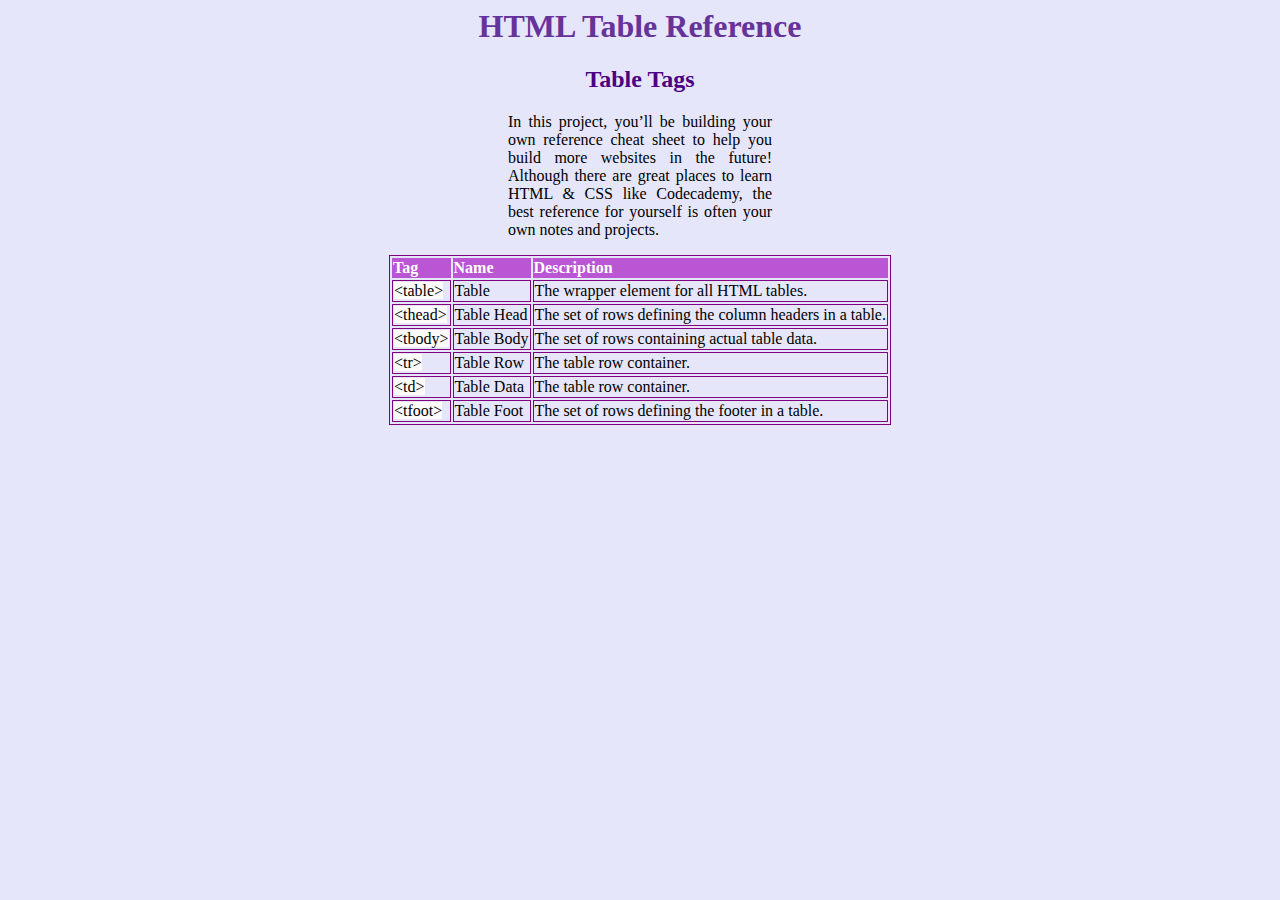
<file: Challenge Project 1 - Cheat Sheet/index.html>
<html> 
  <head>
    <title>HTML Table Reference</title>
    <link href="./resources/css/index.css" type="text/css" rel="stylesheet">
  </head>
<body>

    <div>
        <h1>HTML Table Reference</h1>
        <h2>Table Tags</h2>
        <p>In this project, you’ll be building your own reference cheat sheet to help you build more websites in the future! Although there are great places to learn HTML & CSS like Codecademy, the best reference for yourself is often your own notes and projects.</p>
    </div>

<div>
    <table class="center">
        <tr>
          <th>Tag</th>
          <th>Name</th>
          <th>Description</th>
        </tr>
        <tr>
          <td style="color: black;"><mark style="background-color: Snow;">&lt;table&gt;</td>
          <td>Table</td>
          <td>The wrapper element for all HTML tables.</td>
        </tr>
        <tr>
          <td style="color: black;"><mark style="background-color: Snow;">&lt;thead&gt;</td>
          <td>Table Head</td>
          <td>The set of rows defining the column headers in a table.</td>
        </tr>
        <tr>
          <td style="color: black;"><mark style="background-color: Snow;">&lt;tbody&gt;</td>
          <td>Table Body</td>
          <td>The set of rows containing actual table data.</td>
        </tr>
        <tr>
            <td style="color: black;"><mark style="background-color: Snow;">&lt;tr&gt;</td>
            <td>Table Row</td>
            <td>The table row container.</td>
          </tr>
          <tr>
            <td style="color: black;"><mark style="background-color: Snow;">&lt;td&gt;</td>
            <td>Table Data</td>
            <td>The table row container.</td>
          </tr>
          <tr>
            <td style="color: black;"><mark style="background-color: Snow;">&lt;tfoot&gt;</td>
            <td>Table Foot</td>
            <td>The set of rows defining the footer in a table.</td>
          </tr>
      </table>
</div>
</body>
</file>
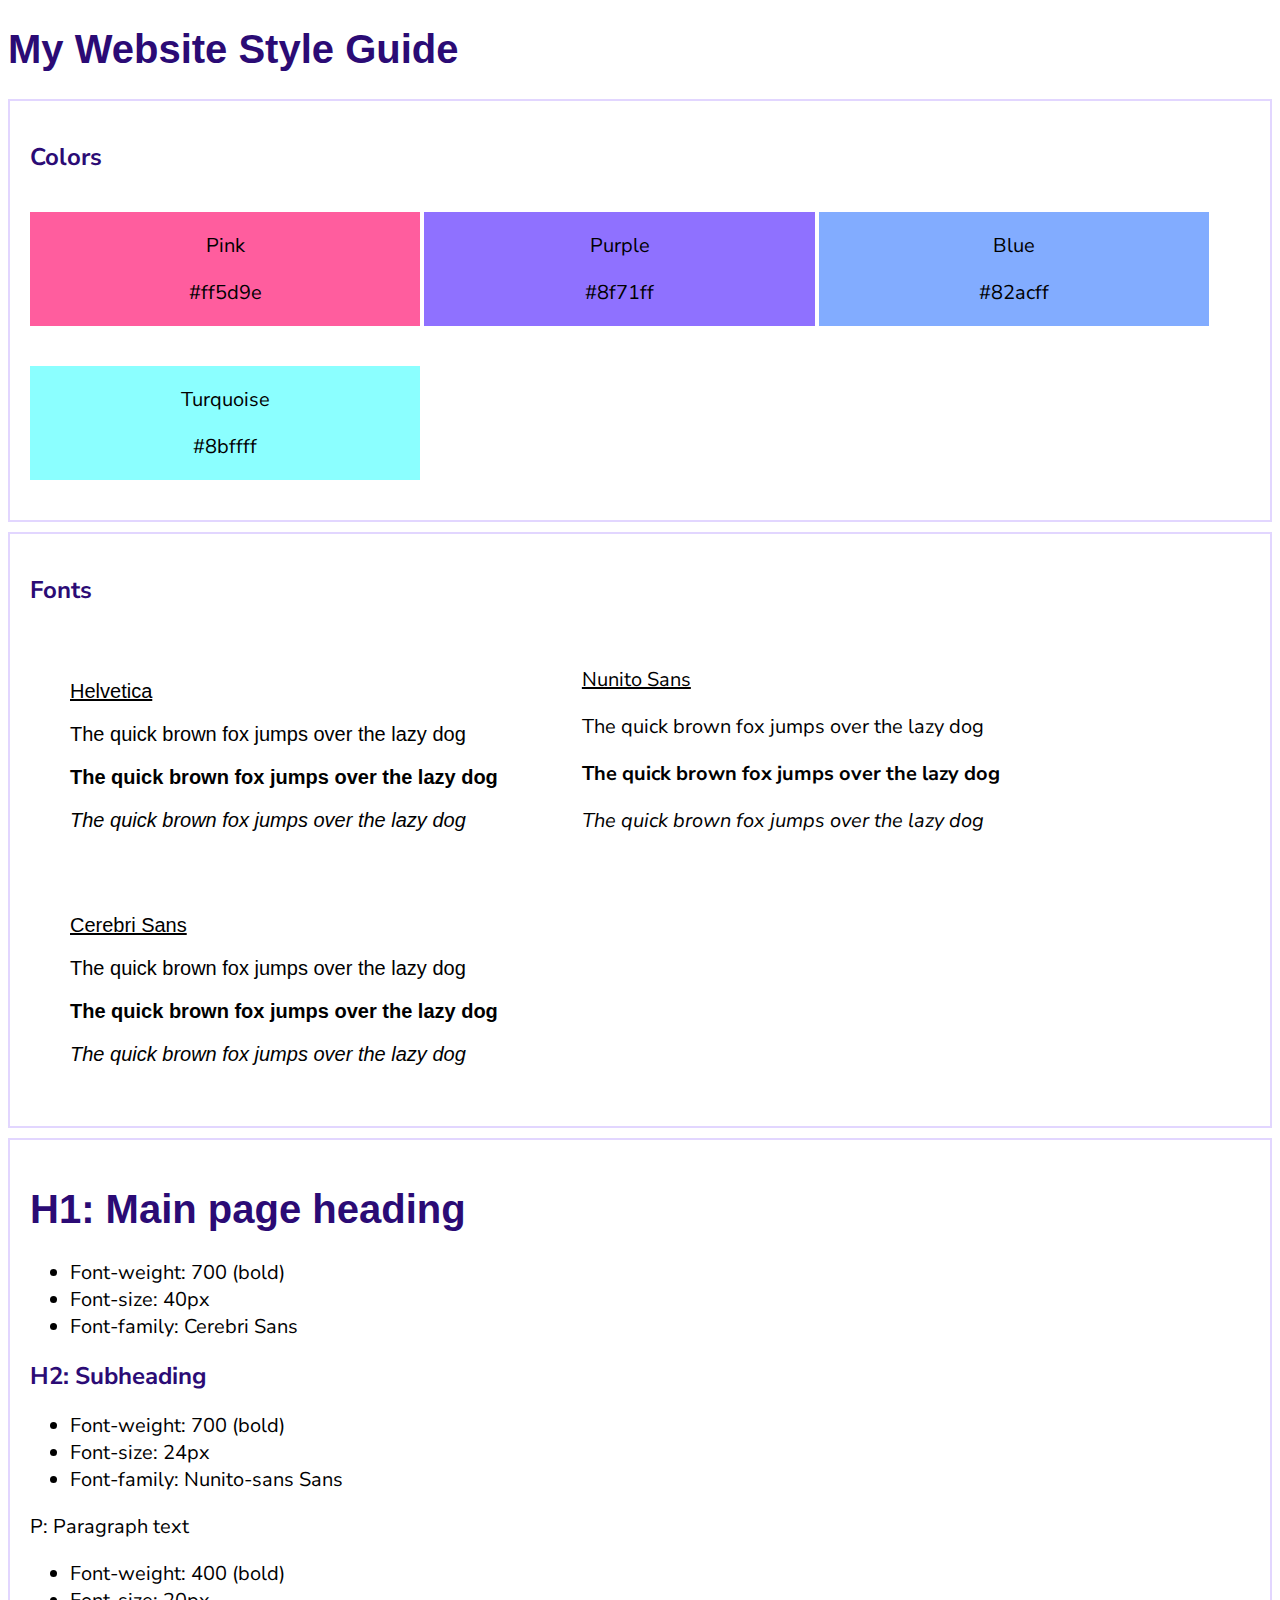
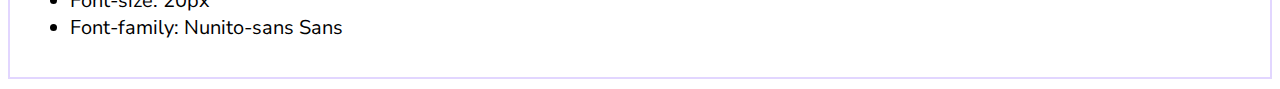
<file: Challenge Project 2 - Design /index.html>
<!DOCTYPE html>
<html lang="en"> 
  <head>
    <title>My Website Style Guide</title>
    <link href="./resources/css/styles.css" type="text/css" rel="stylesheet">
    <link rel="preconnect" href="https://fonts.googleapis.com">
    <link rel="preconnect" href="https://fonts.gstatic.com" crossorigin>
    <link href="https://fonts.googleapis.com/css2?family=Nunito+Sans:ital,wght@0,400;0,700;1,400&display=swap" rel="stylesheet">
  </head>
<body>

  
        <h1>My Website Style Guide</h1>
    <div class="container">
        <h2>Colors</h2>
            <div class="first-color">
                <p class="color-label">Pink</p>
                <p class="color-hex">#ff5d9e</p>
            </div>
            <div class="second-color">
                <p class="color-label">Purple</p>    
                <p class="color-hex">#8f71ff</p>
            </div>
            <div class="third-color">
                <p class="color-label">Blue</p>
                <p class="color-hex">#82acff</p>
            </div>
            <div class="fourth-color">
                <p class="color-label">Turquoise</p>
                <p class="color-hex">#8bffff</p>
            </div>
    </div>

    <div class="container">
        <h2>Fonts</h2>
            <div class="font-container">
                <div class="font-panel">
                <p class="font-label Helvetica">Helvetica</p>
                <p class="regular Helvetica">The quick brown fox jumps over the lazy dog</p>
                <p class="bold Helvetica">The quick brown fox jumps over the lazy dog</p>
                <p class="italic Helvetica">The quick brown fox jumps over the lazy dog</p>
                </div>
            </div>
            <div class="font-container">
                <div class="font-panel">
                <p class="font-label Nunito-sans">Nunito Sans</p>
                <p class="regular Nunito-sans">The quick brown fox jumps over the lazy dog</p>
                <p class="bold Nunito-sans">The quick brown fox jumps over the lazy dog</p>
                <p class="italic Nunito-sans">The quick brown fox jumps over the lazy dog</p>
                </div>
            </div>
            <div class="font-container">
                <div class="font-panel">
                <p class="font-label Cerebri-Sans">Cerebri Sans</p>
                <p class="regular Cerebri-Sans">The quick brown fox jumps over the lazy dog</p>
                <p class="bold Cerebri-Sans">The quick brown fox jumps over the lazy dog</p>
                <p class="italic Cerebri-Sans">The quick brown fox jumps over the lazy dog</p>
                </div>
            </div>

    </div>

    <div class="container">
        <h1>H1: Main page heading</h1>
            <div>
                <ul>
                    <li>Font-weight: 700 (bold)</li>
                    <li>Font-size: 40px</li>
                    <li>Font-family: Cerebri Sans</li>
                </ul>
            </div>
            
            <h2>H2: Subheading</h2>
            <div>
                <ul>
                    <li>Font-weight: 700 (bold)</li>
                    <li>Font-size: 24px</li>
                    <li>Font-family: Nunito-sans Sans</li>
                </ul>
            </div>

            <p>P: Paragraph text</p>
            <div>
                <ul>
                    <li>Font-weight: 400 (bold)</li>
                    <li>Font-size: 20px</li>
                    <li>Font-family: Nunito-sans Sans</li>
                </ul>
            </div>

    </div>
</body>
</file>
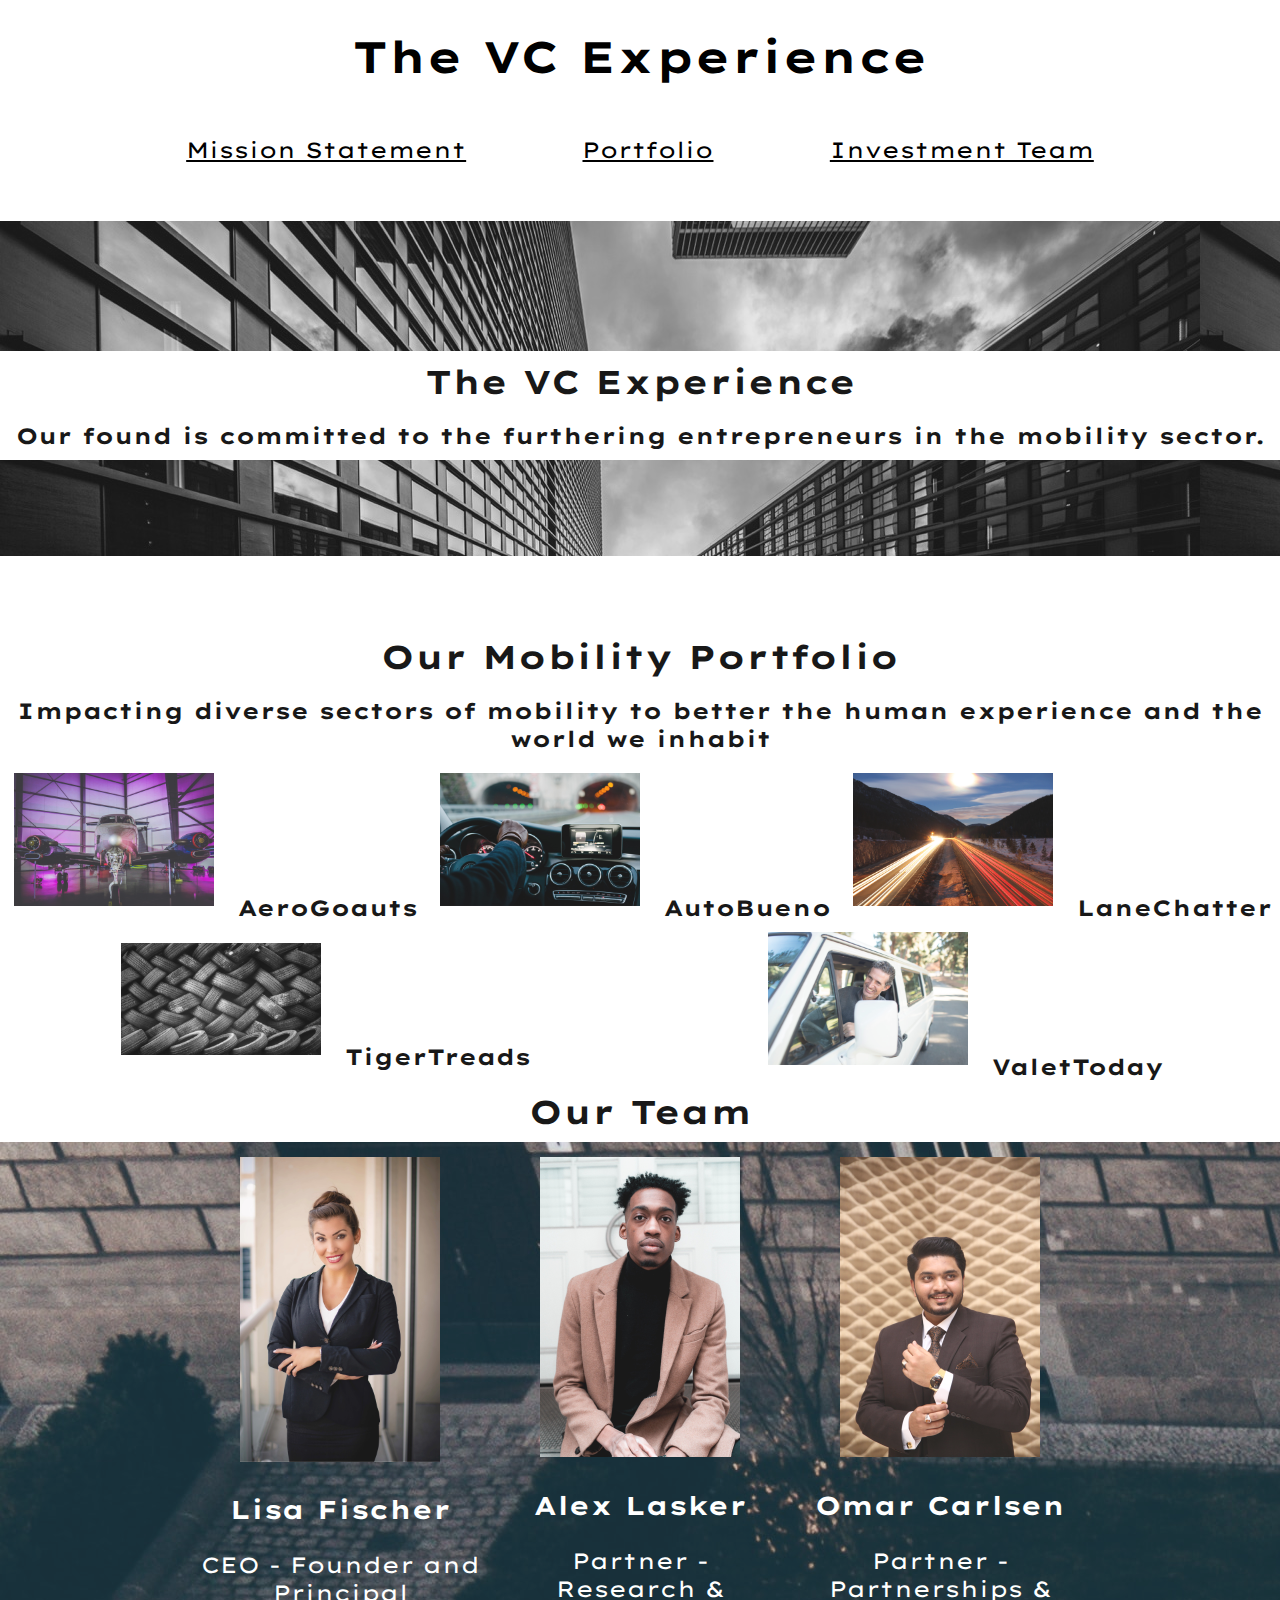
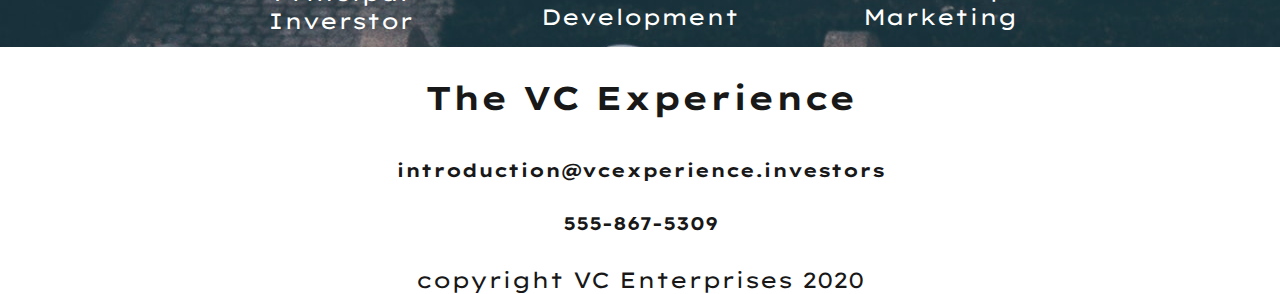
<file: Challenge project 3 - Company Home Page/index.html>
<!DOCTYPE html>

<html lang="en"> 
  <head>
    <title>The VC Experience</title>
    <link href="./resources/css/styles.css" type="text/css" rel="stylesheet">
    <link rel="preconnect" href="https://fonts.googleapis.com">
    <link rel="preconnect" href="https://fonts.gstatic.com" crossorigin>
    <link href="https://fonts.googleapis.com/css2?family=Lexend+Mega&display=swap" rel="stylesheet">
  </head>

<body>

<div id="header"></div>
    <h1>The VC Experience</h1>
    <div class="navbar">
        <p> <a href= #mission>Mission Statement</a></p>
        <p> <a href= #portfolio>Portfolio</a></p>
        <p> <a href= #investmentteam>Investment Team</a></p>
    </div>
</div>

<div id="main">
    <div class="mission">
      <div class="content">
        <h2>The VC Experience</h2>
        <h4>Our found is committed to the furthering entrepreneurs in the mobility sector.</h4>
      </div>

    </div>

    <div class="portfolio">
      <div class="content">
        <h2>Our Mobility Portfolio</h2>
        <h4>Impacting diverse sectors of mobility to better the human experience and the world we inhabit</h4>
      </div>
      <div class="companies">
        <div class="company">
        <img src="./resources/images/image 1 hangar.jpeg">
        <span>AeroGoauts</span>
        </div>
        <div class="company">
        <img src="./resources/images/image 2 dashboard.jpeg">
        <span>AutoBueno</span>
      </div>
        <div class="company">
        <img src="./resources/images/image 3 blurred-lights.jpeg">
        <span>LaneChatter</span>
      </div>
        <div class="company">
        <img src="./resources/images/image 4 tires.jpeg">
        <span>TigerTreads</span>
      </div>
        <div class="company">
        <img src="./resources/images/image 5 truck.jpeg">
        <span>ValetToday</span>
      </div>
    </div>

      <div id="team-container"> <!--Pour mettre le titre au-dessus de la class "team"-->
          <h2>Our Team</h2>
          <div class="team">
          <div class="teammate">
            <img src="./resources/images/employee-one-lisa.jpeg">
            <h3>Lisa Fischer</h3>
            <p>CEO - Founder and Principal Inverstor</p>
          </div>
          <div class="teammate">
            <img src="./resources/images/employee-two.jpeg">
            <h3>Alex Lasker</h3>
            <p>Partner - Research & Development</p>
          </div>
          <div class="teammate">
            <img src="./resources/images/employee-three.jpeg">
            <h3>Omar Carlsen</h3>
            <p>Partner - Partnerships & Marketing</p>
          </div>
        </div>
    </div>

    <div class="contact">
        <h2>The VC Experience</h2>
        <h5>introduction@vcexperience.investors</h5>
        <h5>555-867-5309</h5>
    </div>

</div>

<footer>
  copyright VC Enterprises 2020
</footer>

</body>
</file>
<file: Challenge Project 1 - Cheat Sheet/resources/css/index.css>
* {
    background-color : lavender;
    text-align: justify;
    font-family: 'Trebuchet MS';

}
table,
td {
    border: 1px solid purple;
}

thead,
tfoot {
    background-color: #333;
    color: black;
}

thead {
    vertical-align: middle;
    
  }

h1 {
    font-family: 'Bradley Hand';
    color: RebeccaPurple;
    text-align: center;
}

h2 {
    font-family: 'Trebuchet MS';
    color: Indigo;
    text-align: center;
}

p {
    font-family: 'Trebuchet MS';
    text-align: justify;
    margin-left : 500;
    margin-right: 500;
}

th {
    background-color: MediumOrchid;
    color: white;
}

.center {
    margin-left: auto;
    margin-right: auto;
  }
</file>
<file: Challenge Project 2 - Design /resources/css/styles.css>
html {
    display: block;
}

p {
    font-family: 'Nunito Sans', sans-serif;
    font-size: 20px;
}

li {
    font-family: 'Nunito Sans', sans-serif;
    font-size: 20px;
}
h1 {
    font-family: "Cerebri Sans", Helvetica, Arial, sans-serif;
    font-size: 40px;
    font-weight: bold;
    color:#2B0B75;
}

h2{
    font-family: 'Nunito Sans', sans-serif;
    font-size: 24px;
    text-align: left;
    color:#2B0B75;
    display: block;
}

div{
    display: block;
}

.container {
    border: 2px solid #E2D6FF;
    padding: 20px;
    margin: 10px auto;
}

.first-color { 
    display: inline-block;
    margin: 20px auto;
    min-height: 100px;
    background-color: #ff5d9e; 
    font-size: 16px;
    text-align: center;
    width: 32%;
}
	
.second-color { 
    display: inline-block;
    margin: 20px auto;
    min-height: 100px;
	background-color: #8f71ff; 
    font-size: 16px;
    text-align: center;
    width: 32%;
}

.third-color { 
    display: inline-block;
    margin: 20px auto;
    min-height: 100px;
	background-color: #82acff; 
    font-size: 16px;
    text-align: center;
    width: 32%;
}

.fourth-color { 
    display: inline-block;
    margin: 20px auto;
    min-height: 100px;
	background-color: #8bffff;
    font-size: 16px;
    text-align: center;
    width: 32%;
}

.font-container {
    font-size: 25px;
    text-decoration: underline;
    display: inline-block;
    padding: 20px 40px;
}

.font-panel {

    display: inline-block;
}

.font-label {
    font-size: 20px;
    text-decoration: underline;
}

.regular {
    font-style: normal;
}

.bold {
    font-weight: 700;
}

.italic {
    font-style: italic;
}
.Helvetica {
    font-family: Helvetica, sans-serif;
}

.Nunito-Sans {
    font-family: "Nunito Sans", sans-serif;
}

.Cerebri-Sans {
    font-family: "Cerebri Sans", sans-serif;
}
</file>
<file: Challenge project 3 - Company Home Page/resources/css/styles.css>
body {
    margin: 0;
    font-family: "Lexend Mega", sans-serif;
    color: black;
    background-color: white;
    font-size: 22px;
    text-align: center;
}

.navbar {
    display: flex;
    justify-content: space-around;
    margin: 0 10%;
}

a {
    color: black;
    cursor: pointer;
    text-decoration: underline;
}

a:hover {
    color: orange;
  }


#main {
    padding-top: 35px;
    opacity: 0.9;
}

div {
    display: block;
}

.mission {
    display: flex;
    height: 300px;
    width: 100%;
    background: url('../images/skyscrapers.jpeg');
    padding-top: 35px;
}

.content {
    background-color: white;
    margin: auto;
    width: 100%;
}

h2, h3, h4, p {
    margin: 0;
    padding: 10px;
 }

h4 {
    display: block;
    /* margin-block-start: 1.33em;
    margin-block-end: 1.33em;
    margin-inline-start: 0px;
    margin-inline-end: 0px; */
    font-weight: bold;
}

.portfolio {
    min-height: 500px;
    margin: auto;
    padding-top: 70px;
}

.companies {
    display: flex;
    flex-wrap: wrap;
    justify-content: space-around;
    align-items: center;
}

.company img {
    margin-left: auto;
    margin-right: auto;
    width: 200px;
    padding: 10px;
    height: auto;
}

img {
    overflow-clip-margin: content-box;
    overflow: clip;
}

.company span {
    padding: 5px;
    min-width: 240px;
    font-weight: bold;
    text-align: center;
}

.team {
    background: url('../images/background2-blurred-road.jpeg') ;
    padding-top: 70px;
    padding-top: 5px;
    display: flex;
    flex-wrap: wrap;
    justify-content: center;
    max-height: 500px;
}

.teammate {
    padding: 10px;
    color: white;
    flex-basis: 280px;
}

.teammate img {
    margin-left: auto;
    margin-right: auto;
    width: 200px;
    height: auto;
}

h3 {
    display: block;
    font-size: 1.17em;
    margin-block-start: 1em;
    margin-block-end: 1em;
    margin-inline-start: 0px;
    margin-inline-end: 0px;
    font-weight: bold;
    padding: 0;
}

p {
    display: block;
    margin-block-start: 1em;
    margin-block-end: 1em;
    margin-inline-start: 0px;
    margin-inline-end: 0px;
    padding: 0;
}

.contact, .copyright {
    padding-top: 20px;
}
</file>
